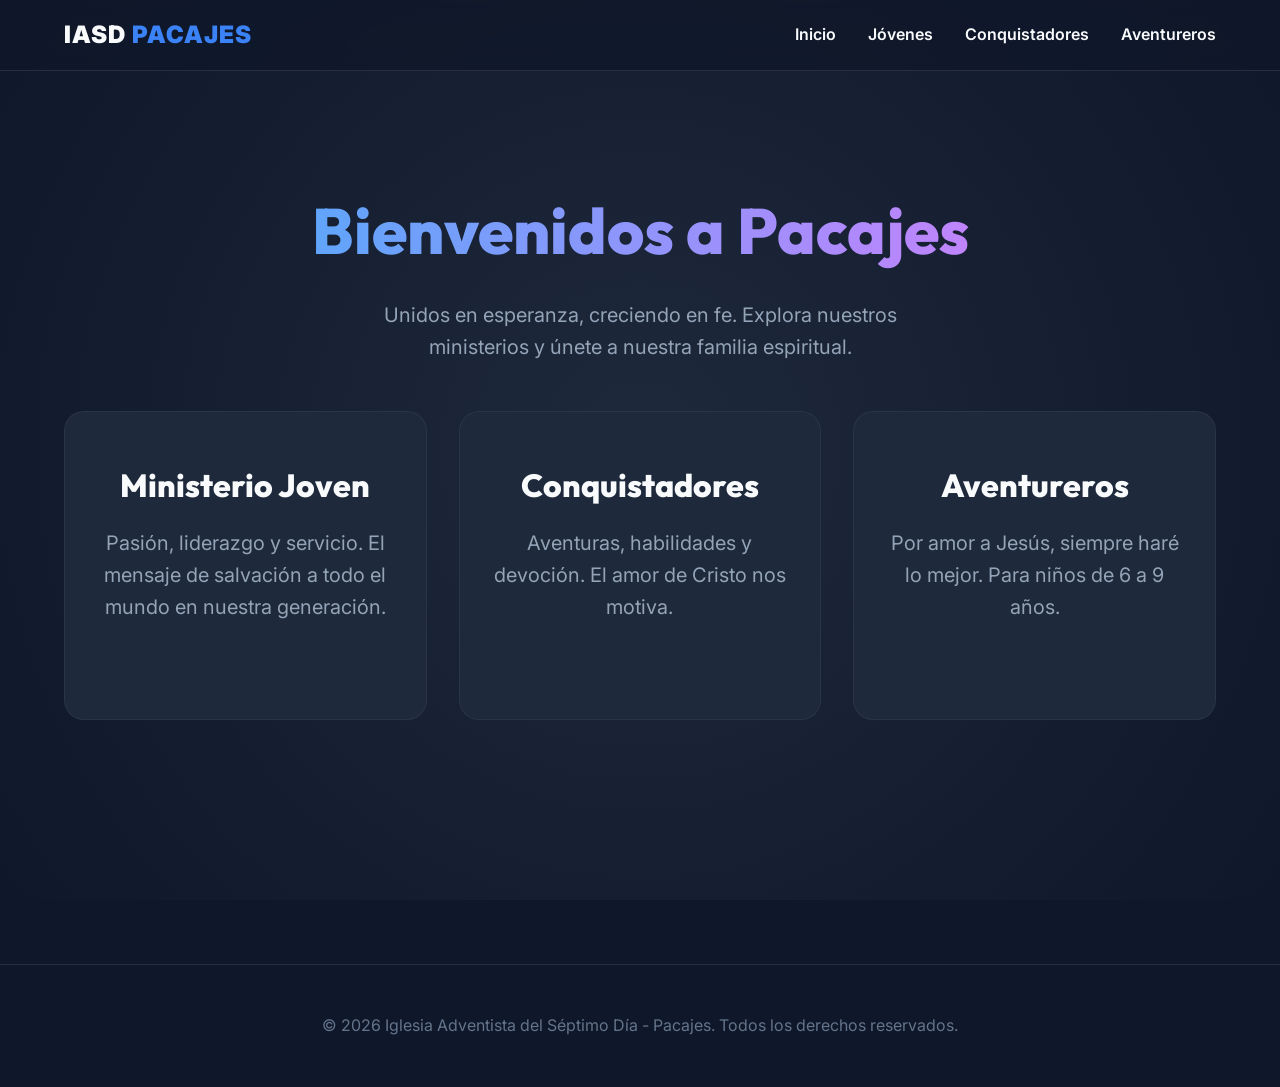
<file: index.html>
<!DOCTYPE html>
<html lang="es">
<head>
    <meta charset="UTF-8">
    <meta name="viewport" content="width=device-width, initial-scale=1.0">
    <title>IASD Pacajes | Bienvenidos</title>
    <meta name="description" content="Sitio oficial de la Iglesia Adventista del Séptimo Día Pacajes y sus ministerios: JA, Conquistadores y Aventureros.">
    <link rel="stylesheet" href="css/style.css">
</head>
<body>
    <header>
        <a href="index.html" class="logo">IASD <span>PACAJES</span></a>
        <nav>
            <ul>
                <li><a href="#inicio">Inicio</a></li>
                <li><a href="ja/index.html">Jóvenes</a></li>
                <li><a href="conquistadores/index.html">Conquistadores</a></li>
                <li><a href="aventureros/index.html">Aventureros</a></li>
            </ul>
        </nav>
    </header>

    <main id="inicio" class="hero">
        <h1>Bienvenidos a Pacajes</h1>
        <p>Unidos en esperanza, creciendo en fe. Explora nuestros ministerios y únete a nuestra familia espiritual.</p>
        
        <div class="ministries-grid">
            <a href="ja/index.html" class="ministry-card ja">
                <h2>Ministerio Joven</h2>
                <p>Pasión, liderazgo y servicio. El mensaje de salvación a todo el mundo en nuestra generación.</p>
            </a>
            
            <a href="conquistadores/index.html" class="ministry-card conqui">
                <h2>Conquistadores</h2>
                <p>Aventuras, habilidades y devoción. El amor de Cristo nos motiva.</p>
            </a>
            
            <a href="aventureros/index.html" class="ministry-card aventu">
                <h2>Aventureros</h2>
                <p>Por amor a Jesús, siempre haré lo mejor. Para niños de 6 a 9 años.</p>
            </a>
        </div>
    </main>

    <footer>
        <p>&copy; 2026 Iglesia Adventista del Séptimo Día - Pacajes. Todos los derechos reservados.</p>
    </footer>

    <script src="js/main.js"></script>
</body>
</html>
</file>
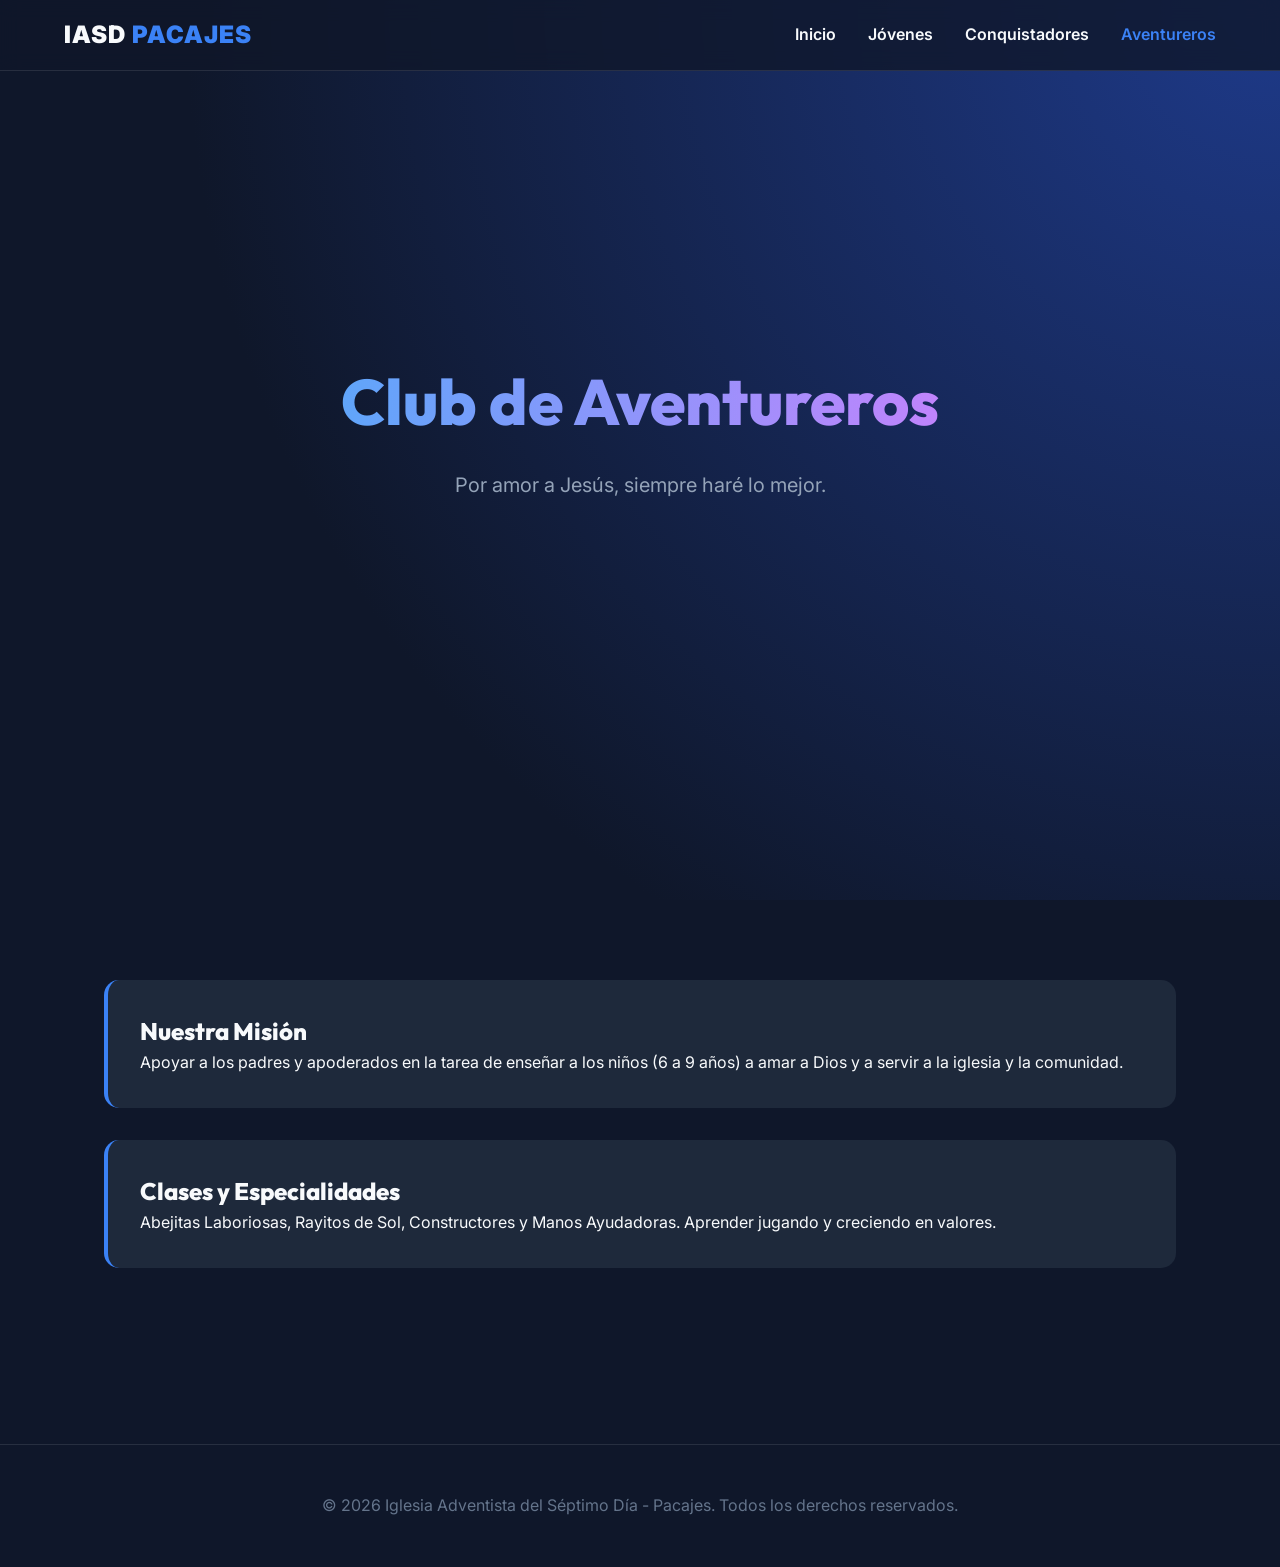
<file: aventureros/index.html>
<!DOCTYPE html>
<html lang="es">
<head>
    <meta charset="UTF-8">
    <meta name="viewport" content="width=device-width, initial-scale=1.0">
    <title>Club de Aventureros | IASD Pacajes</title>
    <link rel="stylesheet" href="../css/style.css">
    <link rel="stylesheet" href="css/av-style.css">
</head>
<body>
    <header>
        <a href="../index.html" class="logo">IASD <span>PACAJES</span></a>
        <nav>
            <ul>
                <li><a href="../index.html">Inicio</a></li>
                <li><a href="../ja/index.html">Jóvenes</a></li>
                <li><a href="../conquistadores/index.html">Conquistadores</a></li>
                <li><a href="index.html" style="color: var(--primary-color);">Aventureros</a></li>
            </ul>
        </nav>
    </header>

    <main class="hero aventu-hero">
        <h1 class="aventu-title">Club de Aventureros</h1>
        <p>Por amor a Jesús, siempre haré lo mejor.</p>
    </main>

    <section class="content-section">
        <div class="card">
            <h2>Nuestra Misión</h2>
            <p>Apoyar a los padres y apoderados en la tarea de enseñar a los niños (6 a 9 años) a amar a Dios y a servir a la iglesia y la comunidad.</p>
        </div>
        <div class="card">
            <h2>Clases y Especialidades</h2>
            <p>Abejitas Laboriosas, Rayitos de Sol, Constructores y Manos Ayudadoras. Aprender jugando y creciendo en valores.</p>
        </div>
    </section>

    <footer>
        <p>&copy; 2026 Iglesia Adventista del Séptimo Día - Pacajes. Todos los derechos reservados.</p>
    </footer>
    <script src="../js/main.js"></script>
</body>
</html>
</file>
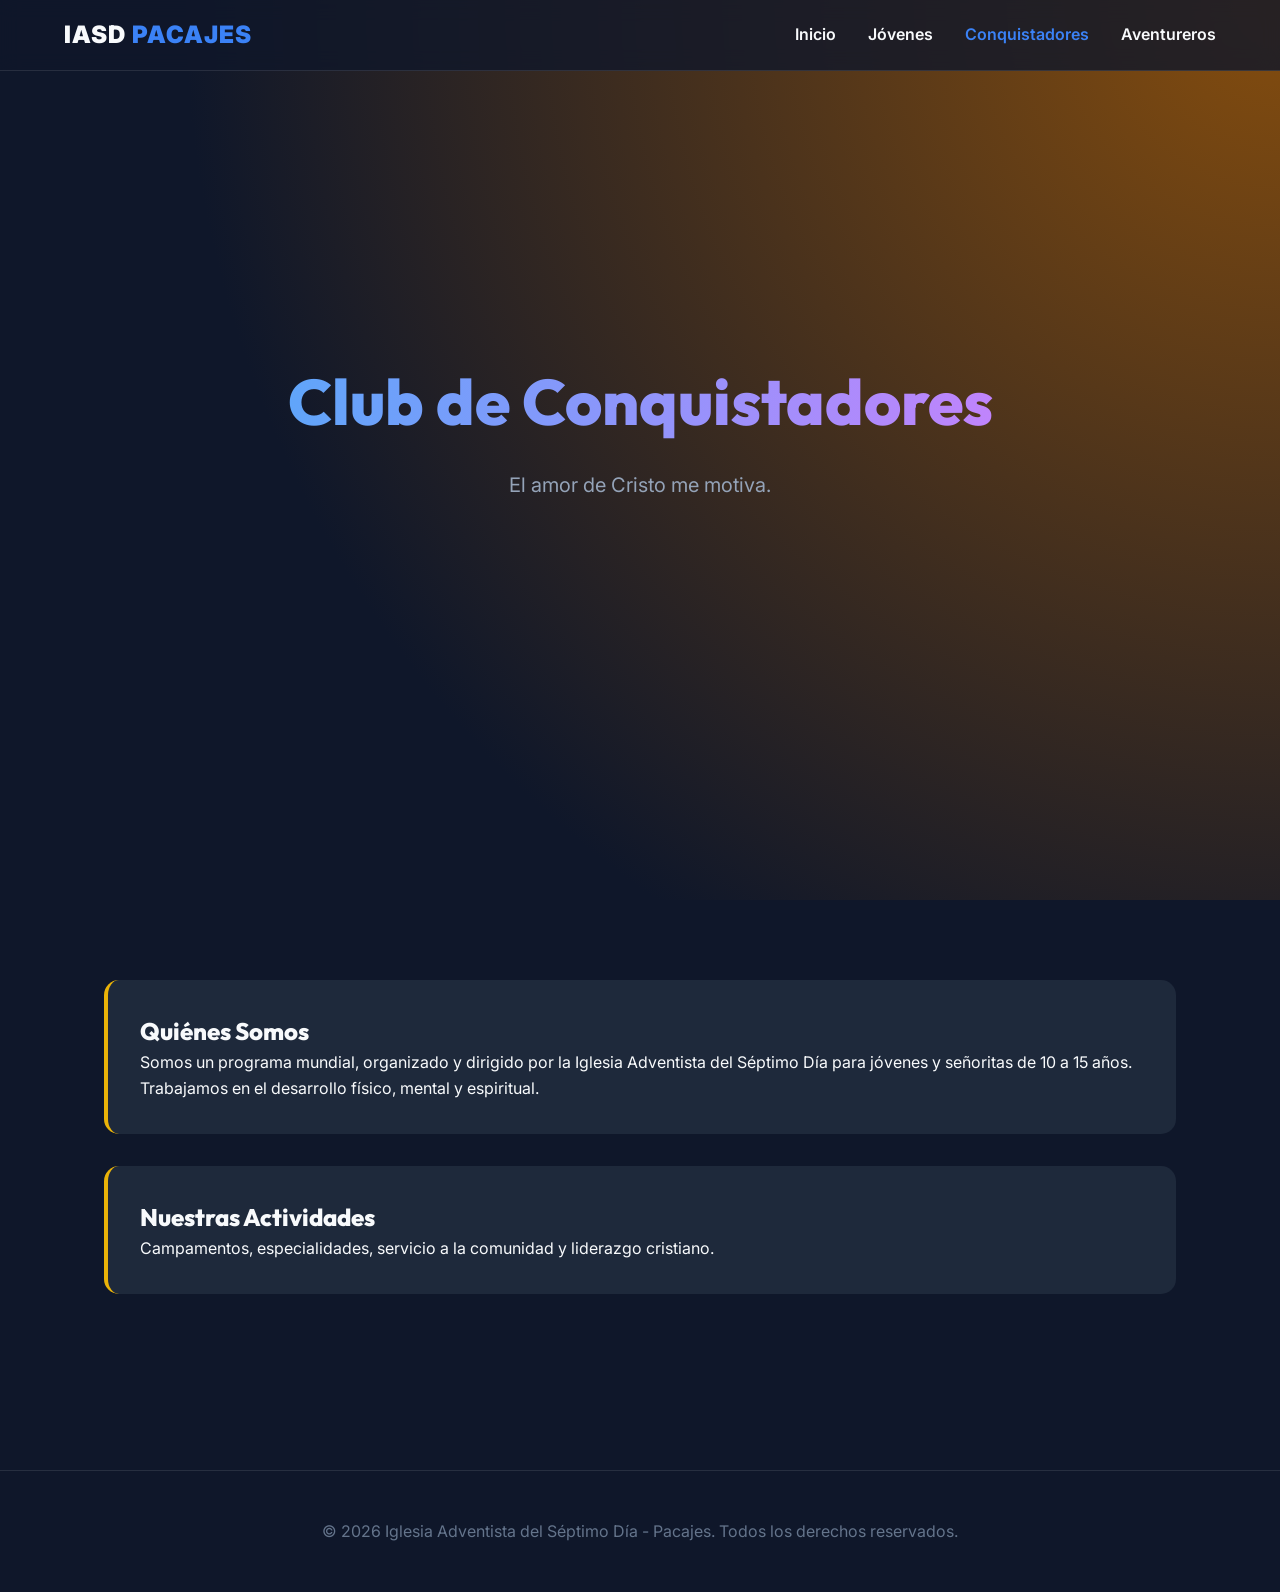
<file: conquistadores/index.html>
<!DOCTYPE html>
<html lang="es">
<head>
    <meta charset="UTF-8">
    <meta name="viewport" content="width=device-width, initial-scale=1.0">
    <title>Club de Conquistadores | IASD Pacajes</title>
    <link rel="stylesheet" href="../css/style.css">
    <link rel="stylesheet" href="css/conqui-style.css">
</head>
<body>
    <header>
        <a href="../index.html" class="logo">IASD <span>PACAJES</span></a>
        <nav>
            <ul>
                <li><a href="../index.html">Inicio</a></li>
                <li><a href="../ja/index.html">Jóvenes</a></li>
                <li><a href="index.html" style="color: var(--primary-color);">Conquistadores</a></li>
                <li><a href="../aventureros/index.html">Aventureros</a></li>
            </ul>
        </nav>
    </header>

    <main class="hero conqui-hero">
        <h1 class="conqui-title">Club de Conquistadores</h1>
        <p>El amor de Cristo me motiva.</p>
    </main>

    <section class="content-section">
        <div class="card">
            <h2>Quiénes Somos</h2>
            <p>Somos un programa mundial, organizado y dirigido por la Iglesia Adventista del Séptimo Día para jóvenes y señoritas de 10 a 15 años. Trabajamos en el desarrollo físico, mental y espiritual.</p>
        </div>
        <div class="card">
            <h2>Nuestras Actividades</h2>
            <p>Campamentos, especialidades, servicio a la comunidad y liderazgo cristiano.</p>
        </div>
    </section>

    <footer>
        <p>&copy; 2026 Iglesia Adventista del Séptimo Día - Pacajes. Todos los derechos reservados.</p>
    </footer>
    <script src="../js/main.js"></script>
</body>
</html>
</file>
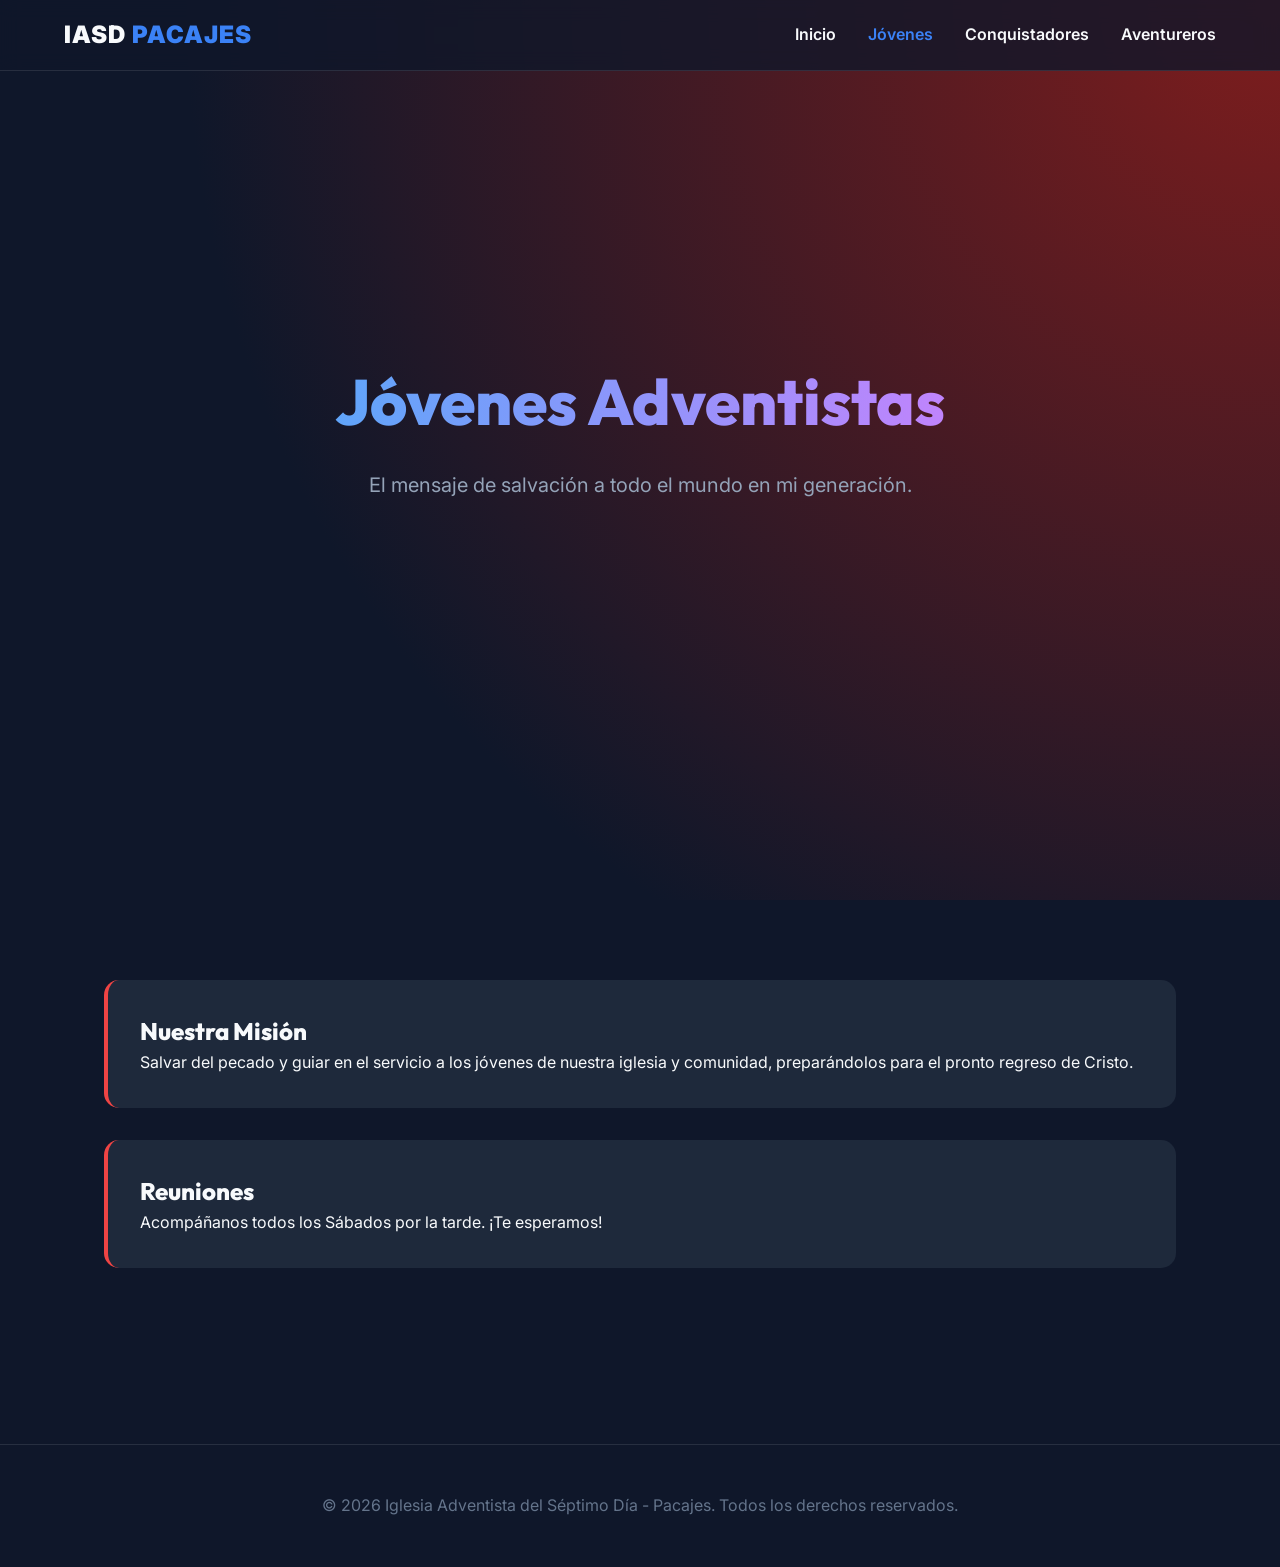
<file: ja/index.html>
<!DOCTYPE html>
<html lang="es">
<head>
    <meta charset="UTF-8">
    <meta name="viewport" content="width=device-width, initial-scale=1.0">
    <title>Ministerio Joven | IASD Pacajes</title>
    <link rel="stylesheet" href="../css/style.css">
    <link rel="stylesheet" href="css/ja-style.css">
</head>
<body>
    <header>
        <a href="../index.html" class="logo">IASD <span>PACAJES</span></a>
        <nav>
            <ul>
                <li><a href="../index.html">Inicio</a></li>
                <li><a href="index.html" style="color: var(--primary-color);">Jóvenes</a></li>
                <li><a href="../conquistadores/index.html">Conquistadores</a></li>
                <li><a href="../aventureros/index.html">Aventureros</a></li>
            </ul>
        </nav>
    </header>

    <main class="hero ja-hero">
        <h1 class="ja-title">Jóvenes Adventistas</h1>
        <p>El mensaje de salvación a todo el mundo en mi generación.</p>
    </main>

    <section class="content-section">
        <div class="card">
            <h2>Nuestra Misión</h2>
            <p>Salvar del pecado y guiar en el servicio a los jóvenes de nuestra iglesia y comunidad, preparándolos para el pronto regreso de Cristo.</p>
        </div>
        <div class="card">
            <h2>Reuniones</h2>
            <p>Acompáñanos todos los Sábados por la tarde. ¡Te esperamos!</p>
        </div>
    </section>

    <footer>
        <p>&copy; 2026 Iglesia Adventista del Séptimo Día - Pacajes. Todos los derechos reservados.</p>
    </footer>
    <script src="../js/main.js"></script>
</body>
</html>
</file>
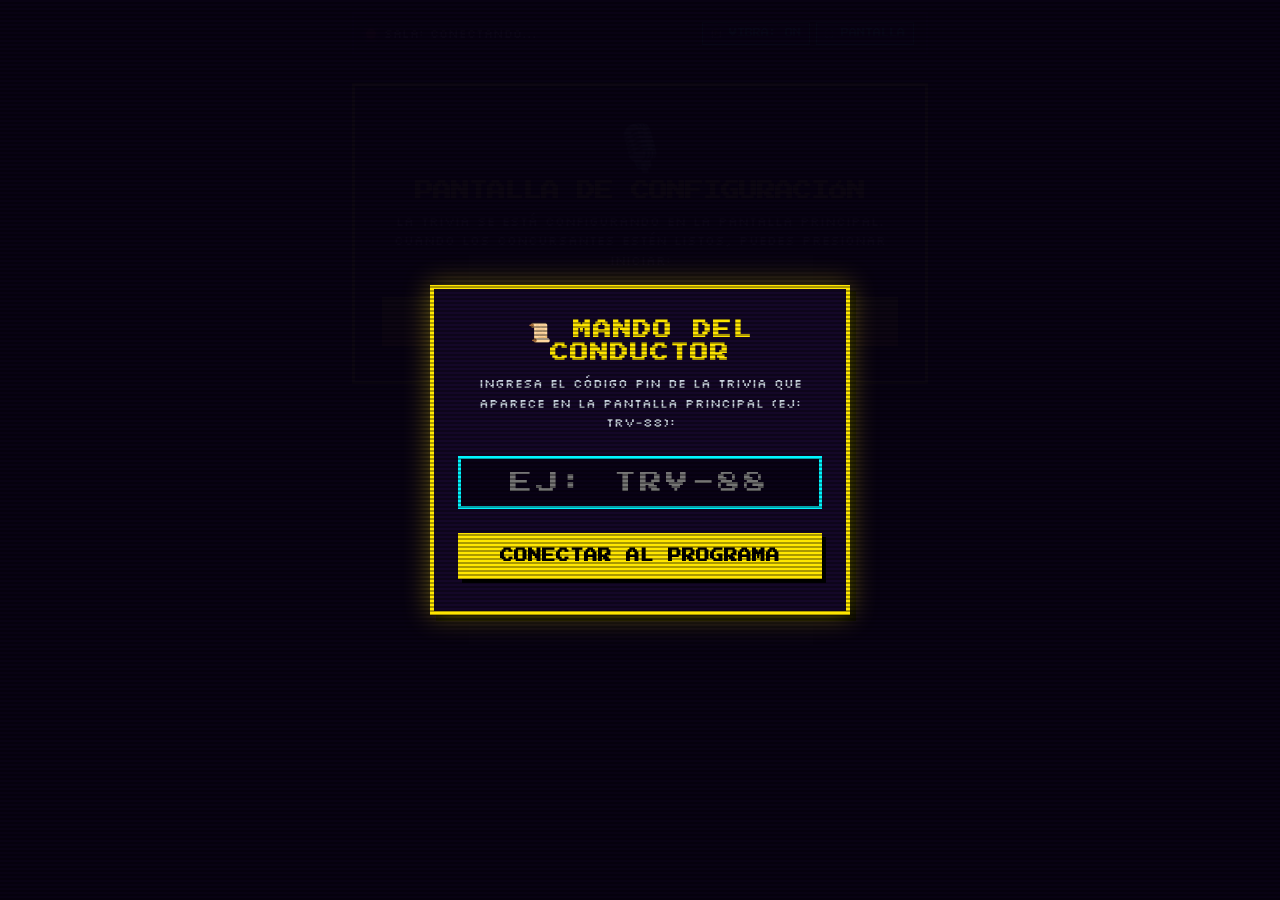
<file: juegos virtuales/conductor.html>
<!DOCTYPE html>
<html lang="es">
<head>
  <meta charset="UTF-8">
  <meta name="viewport" content="width=device-width, initial-scale=1.0, maximum-scale=1.0, user-scalable=no">
  <meta name="theme-color" content="#090314">
  <meta name="apple-mobile-web-app-capable" content="yes">
  <meta name="apple-mobile-web-app-status-bar-style" content="black-translucent">
  <title>Mando Conductor | Trivia Bíblica ORIÓN</title>
  <link rel="stylesheet" href="conductor.css">
</head>
<body>

  <!-- Retro CRT Scanlines Effect -->
  <div class="conductor-scanlines"></div>

  <!-- Manual PIN Connect Dialog (if opened directly without QR query) -->
  <div class="connect-dialog-overlay" id="connect-overlay">
    <div class="connect-box">
      <h2 class="connect-title">📜 MANDO DEL CONDUCTOR</h2>
      <p class="connect-desc">
        Ingresa el código PIN de la Trivia que aparece en la pantalla principal (Ej: TRV-88):
      </p>
      <input type="text" id="pin-input" class="pin-input" placeholder="EJ: TRV-88" maxlength="10" autocomplete="off" autocorrect="off">
      <button type="button" id="connect-btn" class="connect-btn">CONECTAR AL PROGRAMA</button>
    </div>
  </div>

  <!-- Main Conductor Viewport -->
  <main class="conductor-viewport">
    
    <!-- Top System & Room Status Bar -->
    <header class="conductor-top-bar">
      <div class="room-badge">
        <span class="conn-status-dot offline" id="status-dot"></span>
        <span id="room-display">SALA: CONECTANDO...</span>
      </div>

      <div class="top-actions-group">
        <button type="button" id="btn-vibra" class="top-nav-btn">📳 VIBRA: ON</button>
        <button type="button" id="btn-fullscreen" class="top-nav-btn">⛶ PANTALLA</button>
      </div>
    </header>

    <!-- Phase 1: Setup Waiting Screen -->
    <section class="setup-wait-screen" id="setup-wait-screen">
      <div class="setup-wait-card">
        <div style="font-size: 2.8rem; margin-bottom: 0.5rem;">🎙️</div>
        <h2 style="color:var(--color-gold); font-size:1.15rem; margin-bottom:0.75rem; font-family:var(--font-pixel);">
          PANTALLA DE CONFIGURACIÓN
        </h2>
        <p style="font-family:var(--font-silk); font-size:0.8rem; color:#cbd5e1; line-height:1.5; margin-bottom:1.5rem;">
          La trivia se está configurando en la pantalla principal. Cuando los concursantes estén listos, puedes presionar iniciar:
        </p>
        <button type="button" id="btn-host-start-game" class="host-start-game-btn">
          ▶️ COMENZAR TRIVIA BÍBLICA
        </button>
      </div>
    </section>

    <!-- Phase 2: Live In-Game Conductor Terminal -->
    <section class="gameplay-conductor-screen hidden" id="gameplay-conductor-screen">
      
      <!-- Current Contestant Info Header -->
      <div class="contestant-status-card">
        <div class="contestant-avatar-box">
          <span class="contestant-avatar" id="host-contestant-avatar">👨‍🚀</span>
        </div>
        <div class="contestant-details">
          <div style="font-size:0.6rem; color:#94a3b8; font-family:var(--font-silk);">CONCURSANTE EN TURNO:</div>
          <strong class="contestant-name" id="host-contestant-name">JUGADOR 1</strong>
          <div class="contestant-tier-badge" id="host-tier-badge">
            PREGUNTA 1 DE 15 • POR 100 TALENTOS
          </div>
        </div>
        <div class="contestant-bank-box">
          <span style="font-size:0.55rem; color:#94a3b8; font-family:var(--font-silk); display:block;">ACUMULADO:</span>
          <span class="host-bank-talentos" id="host-bank-talentos">0</span>
          <span style="color:var(--color-gold); font-size:0.55rem; display:block;">TALENTOS</span>
        </div>
      </div>

      <!-- Question Card for the Conductor -->
      <div class="conductor-question-card">
        <div class="question-header-row">
          <span class="question-tag">PREGUNTA EN PANTALLA:</span>
          <span class="secret-guide-tag">👁️ GUÍA SECRETA DEL CONDUCTOR</span>
        </div>
        <p class="conductor-question-text" id="host-question-text">
          Cargando pregunta...
        </p>
        <div class="conductor-hint-box" id="host-hint-box" style="display:none;">
          <span style="color:var(--color-gold);">💡 PISTA BÍBLICA:</span>
          <span id="host-hint-text">...</span>
        </div>
      </div>

      <!-- Instruction for the Host -->
      <div class="tap-instruction-banner">
        👇 TOCA LA OPCIÓN QUE EL CONCURSANTE DIGA:
      </div>

      <!-- 4 Big Option Buttons (A, B, C, D) with Secret Correct Indicator -->
      <div class="host-options-grid" id="host-options-grid">
        <button type="button" class="host-opt-btn" data-opt-index="0" id="host-opt-0">
          <div class="opt-key-badge">A</div>
          <div class="opt-text-wrap">
            <span class="opt-label" id="host-opt-label-0">Opción A</span>
            <span class="secret-correct-badge" id="host-correct-badge-0">⭐ [CORRECTA]</span>
          </div>
        </button>

        <button type="button" class="host-opt-btn" data-opt-index="1" id="host-opt-1">
          <div class="opt-key-badge">B</div>
          <div class="opt-text-wrap">
            <span class="opt-label" id="host-opt-label-1">Opción B</span>
            <span class="secret-correct-badge" id="host-correct-badge-1">⭐ [CORRECTA]</span>
          </div>
        </button>

        <button type="button" class="host-opt-btn" data-opt-index="2" id="host-opt-2">
          <div class="opt-key-badge">C</div>
          <div class="opt-text-wrap">
            <span class="opt-label" id="host-opt-label-2">Opción C</span>
            <span class="secret-correct-badge" id="host-correct-badge-2">⭐ [CORRECTA]</span>
          </div>
        </button>

        <button type="button" class="host-opt-btn" data-opt-index="3" id="host-opt-3">
          <div class="opt-key-badge">D</div>
          <div class="opt-text-wrap">
            <span class="opt-label" id="host-opt-label-3">Opción D</span>
            <span class="secret-correct-badge" id="host-correct-badge-3">⭐ [CORRECTA]</span>
          </div>
        </button>
      </div>

      <!-- Lifelines Cluster (Comodines) -->
      <div class="host-lifelines-card">
        <div class="lifelines-title">COMODINES DEL CONCURSANTE:</div>
        <div class="host-lifelines-grid">
          <button type="button" class="host-life-btn" id="host-life-fifty" data-lifeline="fifty">
            <span class="life-icon">50:50</span>
            <span class="life-name">50:50</span>
          </button>
          <button type="button" class="host-life-btn" id="host-life-sage" data-lifeline="sage">
            <span class="life-icon">📜</span>
            <span class="life-name">CONSEJO</span>
          </button>
          <button type="button" class="host-life-btn" id="host-life-audience" data-lifeline="audience">
            <span class="life-icon">📊</span>
            <span class="life-name">HERMANOS</span>
          </button>
          <button type="button" class="host-life-btn" id="host-life-swap" data-lifeline="swap">
            <span class="life-icon">🔄</span>
            <span class="life-name">CAMBIAR</span>
          </button>
        </div>
      </div>

      <!-- Action Bar: Plantarse & Continuar -->
      <div class="host-actions-bar">
        <button type="button" class="host-walkaway-btn" id="host-btn-walkaway">
          🏳️ CONCURSANTE SE PLANTA (RETIRARSE)
        </button>
        <button type="button" class="host-continue-btn" id="host-btn-continue">
          ⏭️ CONTINUAR / SIGUIENTE TURNO
        </button>
      </div>

    </section>

  </main>

  <!-- Realtime Sync Engine -->
  <script src="mqtt.min.js"></script>
  <script src="peerjs.min.js"></script>
  <script src="orion-sync.js"></script>
  <script src="conductor.js"></script>
</body>
</html>
</file>
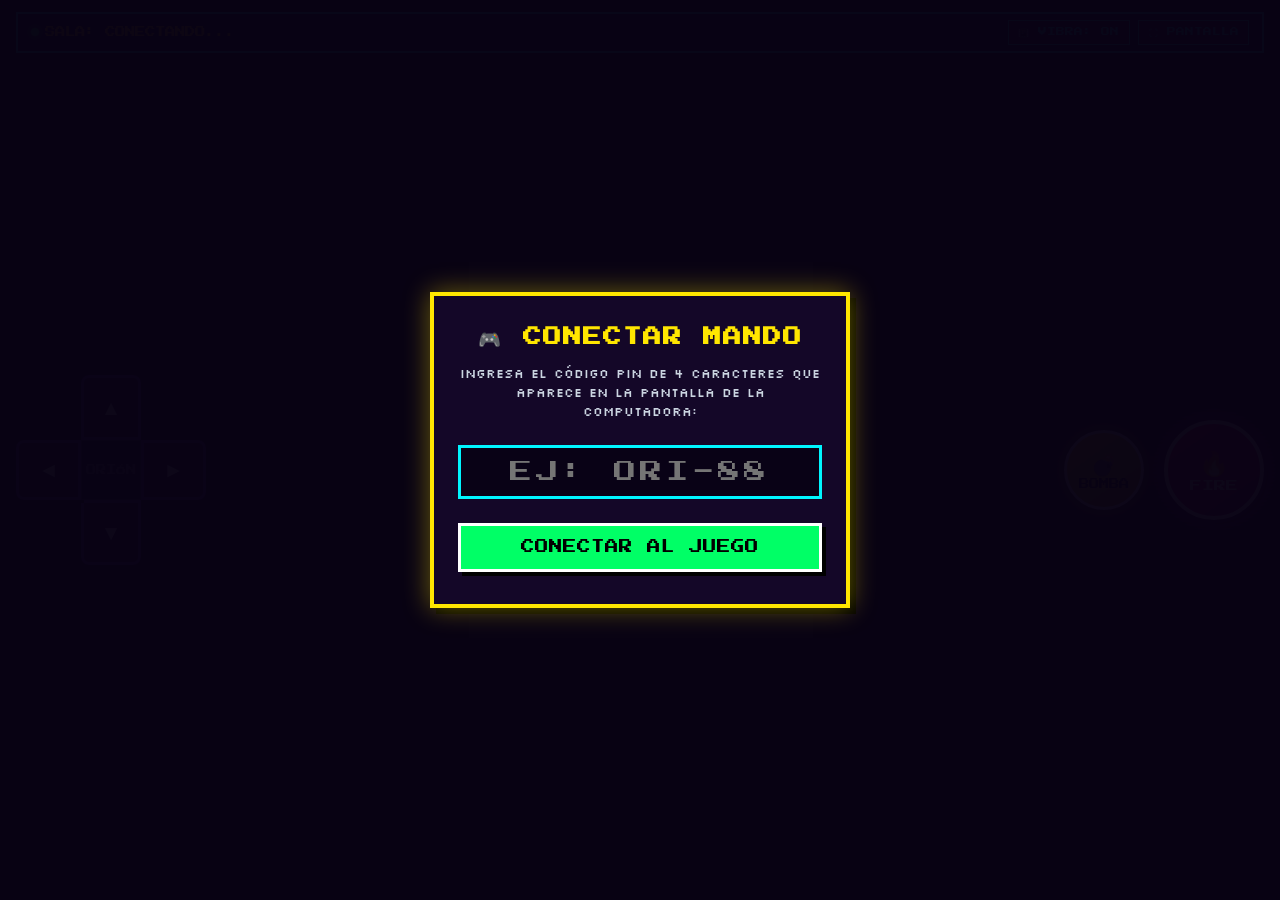
<file: juegos virtuales/pad.html>
<!DOCTYPE html>
<html lang="es">
<head>
  <meta charset="UTF-8">
  <meta name="viewport" content="width=device-width, initial-scale=1.0, maximum-scale=1.0, user-scalable=no">
  <meta name="theme-color" content="#090314">
  <meta name="apple-mobile-web-app-capable" content="yes">
  <meta name="apple-mobile-web-app-status-bar-style" content="black-translucent">
  <title>Mando Arcade Móvil | ORIÓN</title>
  <link rel="stylesheet" href="pad.css">
</head>
<body>

  <!-- Retro Scanlines Effect -->
  <div class="pad-scanlines"></div>

  <!-- Manual PIN Connect Dialog (if opened directly without QR) -->
  <div class="connect-dialog-overlay" id="connect-overlay">
    <div class="connect-box">
      <h2 class="connect-title">🎮 CONECTAR MANDO</h2>
      <p class="connect-desc">
        Ingresa el código PIN de 4 caracteres que aparece en la pantalla de la computadora:
      </p>
      <input type="text" id="pin-input" class="pin-input" placeholder="EJ: ORI-88" maxlength="8" autocomplete="off" autocorrect="off">
      <button type="button" id="connect-btn" class="connect-btn">CONECTAR AL JUEGO</button>
    </div>
  </div>

  <!-- Main Gamepad Interface -->
  <main class="gamepad-viewport">
    
    <!-- Top System & Room Status Bar -->
    <header class="pad-top-bar">
      <div class="room-badge">
        <span class="conn-status-dot" id="status-dot"></span>
        <span id="room-display">SALA: CONECTANDO...</span>
      </div>

      <div style="display:flex; gap:0.5rem;">
        <button type="button" id="btn-vibra" class="top-pad-btn">📳 VIBRA: ON</button>
        <button type="button" id="btn-fullscreen" class="top-pad-btn">⛶ PANTALLA</button>
      </div>
    </header>

    <!-- Orientation Tip on Portrait -->
    <div class="orientation-tip-banner">
      💡 Tip: Gira tu teléfono a horizontal para mayor comodidad tipo consola.
    </div>

    <!-- Active Touch Controls Area -->
    <div class="pad-controls-area">
      
      <!-- Left Hand: Arcade D-Pad -->
      <div class="dpad-cluster" id="dpad-cluster">
        <button type="button" class="dpad-btn dpad-up" id="dpad-up" aria-label="Arriba">▲</button>
        <button type="button" class="dpad-btn dpad-down" id="dpad-down" aria-label="Abajo">▼</button>
        <button type="button" class="dpad-btn dpad-left" id="dpad-left" aria-label="Izquierda">◄</button>
        <button type="button" class="dpad-btn dpad-right" id="dpad-right" aria-label="Derecha">►</button>
        <div class="dpad-center">ORIÓN</div>
      </div>

      <!-- Center Console: Start & Pause -->
      <div class="center-cluster">
        <button type="button" class="center-btn" id="btn-start">START</button>
        <button type="button" class="center-btn" id="btn-pause" style="color:var(--color-cyan); border-color:var(--color-cyan);">PAUSE</button>
      </div>

      <!-- Right Hand: Giant Arcade Fire & Bomb Buttons -->
      <div class="action-cluster">
        <button type="button" class="action-btn btn-bomb" id="btn-bomb" aria-label="Bomba o Especial">
          <span style="font-size:1.3rem; margin-bottom:2px;">💣</span>
          <span>BOMBA</span>
        </button>
        <button type="button" class="action-btn btn-fire" id="btn-fire" aria-label="Disparar Láser">
          <span style="font-size:1.5rem; margin-bottom:2px;">🔥</span>
          <span>FIRE</span>
        </button>
      </div>

    </div>

  </main>

  <!-- Realtime Sync Engine -->
  <script src="mqtt.min.js"></script>
  <script src="peerjs.min.js"></script>
  <script src="orion-sync.js"></script>
  <script src="pad.js"></script>
</body>
</html>
</file>
<file: css/style.css>
@import url('https://fonts.googleapis.com/css2?family=Inter:wght@300;400;600;800&family=Outfit:wght@400;700;900&display=swap');

:root {
    --bg-color: #0f172a; /* Slate 900 */
    --text-color: #f8fafc; /* Slate 50 */
    --primary-color: #3b82f6; /* Blue 500 */
    --secondary-color: #1e293b; /* Slate 800 */
    --accent-color: #f59e0b; /* Amber 500 */
    --font-main: 'Inter', sans-serif;
    --font-heading: 'Outfit', sans-serif;
}

* {
    margin: 0;
    padding: 0;
    box-sizing: border-box;
}

body {
    font-family: var(--font-main);
    background-color: var(--bg-color);
    color: var(--text-color);
    line-height: 1.6;
    overflow-x: hidden;
}

h1, h2, h3, h4, h5, h6 {
    font-family: var(--font-heading);
    font-weight: 800;
}

/* Header */
header {
    background: rgba(15, 23, 42, 0.8);
    backdrop-filter: blur(10px);
    position: fixed;
    width: 100%;
    top: 0;
    z-index: 1000;
    padding: 1rem 5%;
    display: flex;
    justify-content: space-between;
    align-items: center;
    border-bottom: 1px solid rgba(255, 255, 255, 0.1);
}

.logo {
    font-size: 1.5rem;
    font-weight: 900;
    color: var(--text-color);
    text-decoration: none;
    letter-spacing: 1px;
}

.logo span {
    color: var(--primary-color);
}

nav ul {
    list-style: none;
    display: flex;
    gap: 2rem;
}

nav a {
    color: var(--text-color);
    text-decoration: none;
    font-weight: 600;
    transition: color 0.3s ease;
}

nav a:hover {
    color: var(--primary-color);
}

/* Hero Section */
.hero {
    min-height: 100vh;
    display: flex;
    flex-direction: column;
    justify-content: center;
    align-items: center;
    text-align: center;
    padding: 0 5%;
    background: radial-gradient(circle at center, #1e293b 0%, #0f172a 100%);
}

.hero h1 {
    font-size: 4rem;
    margin-bottom: 1rem;
    background: linear-gradient(to right, #60a5fa, #c084fc);
    -webkit-background-clip: text;
    -webkit-text-fill-color: transparent;
    animation: fadeInUp 1s ease-out;
}

.hero p {
    font-size: 1.25rem;
    max-width: 600px;
    margin-bottom: 3rem;
    color: #94a3b8;
    animation: fadeInUp 1s ease-out 0.2s both;
}

/* Ministries Cards */
.ministries-grid {
    display: grid;
    grid-template-columns: repeat(auto-fit, minmax(300px, 1fr));
    gap: 2rem;
    width: 100%;
    max-width: 1200px;
    animation: fadeInUp 1s ease-out 0.4s both;
}

.ministry-card {
    background: var(--secondary-color);
    border-radius: 20px;
    padding: 3rem 2rem;
    text-decoration: none;
    color: var(--text-color);
    transition: transform 0.3s ease, box-shadow 0.3s ease;
    border: 1px solid rgba(255, 255, 255, 0.05);
    position: relative;
    overflow: hidden;
    display: flex;
    flex-direction: column;
    align-items: center;
    text-align: center;
}

.ministry-card::before {
    content: '';
    position: absolute;
    top: 0; left: 0; right: 0; height: 4px;
    background: linear-gradient(to right, transparent, var(--accent-color), transparent);
    opacity: 0;
    transition: opacity 0.3s ease;
}

.ministry-card:hover {
    transform: translateY(-10px);
    box-shadow: 0 20px 40px rgba(0,0,0,0.4);
}

.ministry-card:hover::before {
    opacity: 1;
}

.ministry-card.ja:hover::before { background: linear-gradient(to right, transparent, #ef4444, transparent); }
.ministry-card.conqui:hover::before { background: linear-gradient(to right, transparent, #eab308, transparent); }
.ministry-card.aventu:hover::before { background: linear-gradient(to right, transparent, #3b82f6, transparent); }

.ministry-card h2 {
    font-size: 2rem;
    margin-bottom: 1rem;
}

.ministry-card p {
    color: #94a3b8;
}

/* Footer */
footer {
    padding: 3rem 5%;
    text-align: center;
    border-top: 1px solid rgba(255, 255, 255, 0.1);
    color: #64748b;
    margin-top: 4rem;
}

/* Animations */
@keyframes fadeInUp {
    from {
        opacity: 0;
        transform: translateY(20px);
    }
    to {
        opacity: 1;
        transform: translateY(0);
    }
}

/* Responsive */
@media (max-width: 768px) {
    .hero h1 { font-size: 3rem; }
    nav ul { display: none; } /* Simple for now */
}
</file>
<file: aventureros/css/av-style.css>
/* Aventureros specific styles */
.aventu-hero {
    background: radial-gradient(circle at top right, #1e3a8a 0%, #0f172a 70%);
}

.aventu-title {
    background: linear-gradient(to right, #93c5fd, #bfdbfe);
    -webkit-background-clip: text;
    -webkit-text-fill-color: transparent;
}

.content-section {
    padding: 5rem 5%;
    max-width: 1200px;
    margin: 0 auto;
}

.card {
    background: var(--secondary-color);
    padding: 2rem;
    border-radius: 15px;
    border-left: 4px solid #3b82f6;
    margin-bottom: 2rem;
}
</file>
<file: conquistadores/css/conqui-style.css>
/* Conquistadores specific styles */
.conqui-hero {
    background: radial-gradient(circle at top right, #854d0e 0%, #0f172a 70%);
}

.conqui-title {
    background: linear-gradient(to right, #fde047, #fef08a);
    -webkit-background-clip: text;
    -webkit-text-fill-color: transparent;
}

.content-section {
    padding: 5rem 5%;
    max-width: 1200px;
    margin: 0 auto;
}

.card {
    background: var(--secondary-color);
    padding: 2rem;
    border-radius: 15px;
    border-left: 4px solid #eab308;
    margin-bottom: 2rem;
}
</file>
<file: ja/css/ja-style.css>
/* JA specific styles */
.ja-hero {
    background: radial-gradient(circle at top right, #7f1d1d 0%, #0f172a 70%);
}

.ja-title {
    background: linear-gradient(to right, #f87171, #fca5a5);
    -webkit-background-clip: text;
    -webkit-text-fill-color: transparent;
}

.content-section {
    padding: 5rem 5%;
    max-width: 1200px;
    margin: 0 auto;
}

.card {
    background: var(--secondary-color);
    padding: 2rem;
    border-radius: 15px;
    border-left: 4px solid #ef4444;
    margin-bottom: 2rem;
}
</file>
<file: juegos virtuales/conductor.css>
/* ========================================================
   ORIÓN ARCADE - MANDO VIRTUAL DEL CONDUCTOR (CONDUCTOR.CSS)
   IASD Pacajes - Trivia Bíblica 8-Bit
   ======================================================== */

@import url('https://fonts.googleapis.com/css2?family=Press+Start+2P&family=Silkscreen:wght@400;700&family=VT323&display=swap');

:root {
  --color-bg: #090314;
  --color-panel: #140728;
  --color-gold: #ffe600;
  --color-cyan: #00f5ff;
  --color-magenta: #ff007f;
  --color-green: #00ff66;
  --color-orange: #ff7700;
  --font-pixel: 'Press Start 2P', monospace;
  --font-silk: 'Silkscreen', monospace;
  --font-crt: 'VT323', monospace;
}

* {
  box-sizing: border-box;
  margin: 0;
  padding: 0;
  user-select: none !important;
  -webkit-user-select: none !important;
  -webkit-touch-callout: none !important;
  touch-action: none !important;
}

html, body {
  width: 100vw;
  min-height: 100vh;
  background-color: var(--color-bg);
  color: #fff;
  font-family: var(--font-pixel);
  overflow-x: hidden;
  overflow-y: auto;
  position: relative;
  -webkit-font-smoothing: antialiased;
}

/* Background Scanlines */
.conductor-scanlines {
  position: fixed;
  inset: 0;
  pointer-events: none;
  background: linear-gradient(rgba(18, 16, 26, 0) 50%, rgba(0, 0, 0, 0.45) 50%);
  background-size: 100% 4px;
  z-index: 999;
  opacity: 0.75;
}

/* Connection Dialog (Manual PIN) */
.connect-dialog-overlay {
  position: fixed;
  inset: 0;
  background: rgba(9, 3, 20, 0.98);
  display: flex;
  flex-direction: column;
  align-items: center;
  justify-content: center;
  padding: 1.5rem;
  z-index: 200;
  text-align: center;
}

.connect-dialog-overlay.hidden {
  display: none !important;
}

.connect-box {
  background: #140728;
  border: 4px solid var(--color-gold);
  box-shadow: 0 0 25px rgba(255, 230, 0, 0.4), 6px 6px 0px #000;
  padding: 2rem 1.5rem;
  max-width: 420px;
  width: 100%;
}

.connect-title {
  font-size: 1.15rem;
  color: var(--color-gold);
  margin-bottom: 0.8rem;
  letter-spacing: 2px;
}

.connect-desc {
  font-family: var(--font-silk);
  font-size: 0.8rem;
  color: #cbd5e1;
  line-height: 1.5;
  margin-bottom: 1.5rem;
}

.pin-input {
  width: 100%;
  background: #090216;
  border: 3px solid var(--color-cyan);
  color: var(--color-gold);
  font-family: var(--font-pixel);
  font-size: 1.4rem;
  padding: 0.8rem;
  text-align: center;
  margin-bottom: 1.5rem;
  outline: none;
  text-transform: uppercase;
  letter-spacing: 4px;
}

.pin-input:focus {
  border-color: var(--color-gold);
  box-shadow: 0 0 15px rgba(255, 230, 0, 0.5);
}

.connect-btn {
  width: 100%;
  background: var(--color-gold);
  color: #000;
  font-family: var(--font-pixel);
  font-size: 0.85rem;
  padding: 1rem;
  border: none;
  cursor: pointer;
  box-shadow: 4px 4px 0px #000;
  font-weight: bold;
}

.connect-btn:active {
  transform: translate(2px, 2px);
  box-shadow: 2px 2px 0px #000;
}

/* MAIN VIEWPORT */
.conductor-viewport {
  width: 100%;
  max-width: 600px;
  margin: 0 auto;
  padding: 0.75rem;
  display: flex;
  flex-direction: column;
  gap: 0.75rem;
  position: relative;
  z-index: 10;
}

/* TOP STATUS BAR */
.conductor-top-bar {
  display: flex;
  justify-content: space-between;
  align-items: center;
  background: #140728;
  border: 2px solid #3b1764;
  padding: 0.5rem 0.75rem;
  box-shadow: 3px 3px 0px #000;
}

.room-badge {
  display: flex;
  align-items: center;
  gap: 0.5rem;
  font-family: var(--font-silk);
  font-size: 0.75rem;
  color: #cbd5e1;
}

.conn-status-dot {
  width: 10px;
  height: 10px;
  border-radius: 50%;
  background: var(--color-green);
  box-shadow: 0 0 8px var(--color-green);
}

.conn-status-dot.offline {
  background: #ef4444;
  box-shadow: 0 0 8px #ef4444;
}

.top-actions-group {
  display: flex;
  gap: 0.4rem;
}

.top-nav-btn {
  background: #251347;
  color: var(--color-cyan);
  border: 1px solid var(--color-cyan);
  font-family: var(--font-pixel);
  font-size: 0.52rem;
  padding: 0.35rem 0.5rem;
  cursor: pointer;
}

.top-nav-btn:active {
  background: var(--color-cyan);
  color: #000;
}

/* SETUP WAITING SCREEN */
.setup-wait-screen {
  background: #140728;
  border: 3px solid var(--color-gold);
  padding: 2rem 1.5rem;
  text-align: center;
  box-shadow: 0 0 20px rgba(255, 230, 0, 0.25), 4px 4px 0 #000;
  margin-top: 1rem;
}

.setup-wait-screen.hidden {
  display: none !important;
}

.host-start-game-btn {
  width: 100%;
  background: linear-gradient(180deg, #ffe600 0%, #ff9900 100%);
  color: #000;
  font-family: var(--font-pixel);
  font-size: 0.85rem;
  padding: 1.1rem;
  border: 3px solid #000;
  box-shadow: 4px 4px 0px #000;
  cursor: pointer;
  font-weight: bold;
}

.host-start-game-btn:active {
  transform: translate(2px, 2px);
  box-shadow: 2px 2px 0 #000;
}

/* GAMEPLAY CONDUCTOR SCREEN */
.gameplay-conductor-screen {
  display: flex;
  flex-direction: column;
  gap: 0.75rem;
}

.gameplay-conductor-screen.hidden {
  display: none !important;
}

/* CONTESTANT STATUS CARD */
.contestant-status-card {
  display: flex;
  align-items: center;
  background: linear-gradient(135deg, #1b0a36 0%, #2a0845 100%);
  border: 2px solid var(--color-gold);
  box-shadow: 0 0 15px rgba(255, 230, 0, 0.25), 4px 4px 0 #000;
  padding: 0.65rem 0.85rem;
  gap: 0.75rem;
}

.contestant-avatar-box {
  width: 48px;
  height: 48px;
  background: #0d041c;
  border: 2px solid var(--color-cyan);
  display: flex;
  align-items: center;
  justify-content: center;
  font-size: 1.8rem;
  flex-shrink: 0;
}

.contestant-details {
  flex-grow: 1;
  min-width: 0;
}

.contestant-name {
  font-size: 0.85rem;
  color: var(--color-gold);
  display: block;
  margin-bottom: 0.25rem;
  white-space: nowrap;
  overflow: hidden;
  text-overflow: ellipsis;
}

.contestant-tier-badge {
  font-family: var(--font-silk);
  font-size: 0.62rem;
  color: var(--color-cyan);
}

.contestant-bank-box {
  text-align: right;
  flex-shrink: 0;
  border-left: 1px solid #482384;
  padding-left: 0.65rem;
}

.host-bank-talentos {
  font-size: 1.15rem;
  color: var(--color-gold);
  font-weight: bold;
  font-family: var(--font-crt);
}

/* QUESTION CARD */
.conductor-question-card {
  background: #110524;
  border: 3px solid var(--color-cyan);
  box-shadow: 0 0 15px rgba(0, 245, 255, 0.25), 4px 4px 0 #000;
  padding: 1rem 0.9rem;
}

.question-header-row {
  display: flex;
  justify-content: space-between;
  align-items: center;
  margin-bottom: 0.65rem;
  flex-wrap: wrap;
  gap: 0.4rem;
}

.question-tag {
  font-family: var(--font-silk);
  font-size: 0.65rem;
  color: #94a3b8;
}

.secret-guide-tag {
  font-family: var(--font-silk);
  font-size: 0.58rem;
  color: var(--color-gold);
  background: rgba(255, 230, 0, 0.15);
  border: 1px solid var(--color-gold);
  padding: 0.2rem 0.45rem;
  border-radius: 3px;
}

.conductor-question-text {
  font-family: var(--font-silk);
  font-size: 0.95rem;
  line-height: 1.45;
  color: #ffffff;
  font-weight: 700;
  margin-bottom: 0.5rem;
}

.conductor-hint-box {
  background: rgba(255, 230, 0, 0.1);
  border: 1px dashed var(--color-gold);
  padding: 0.4rem 0.6rem;
  font-family: var(--font-silk);
  font-size: 0.68rem;
  color: #e2e8f0;
  margin-top: 0.5rem;
}

/* TAP INSTRUCTION BANNER */
.tap-instruction-banner {
  text-align: center;
  font-size: 0.62rem;
  color: var(--color-gold);
  background: #190933;
  padding: 0.45rem;
  border: 1px solid #482384;
  letter-spacing: 1px;
}

/* 4 OPTIONS GRID (HOST BUTTONS) */
.host-options-grid {
  display: flex;
  flex-direction: column;
  gap: 0.65rem;
}

.host-opt-btn {
  display: flex;
  align-items: center;
  background: #16072e;
  border: 3px solid #5b21b6;
  box-shadow: 4px 4px 0 #000;
  padding: 0.75rem 0.85rem;
  cursor: pointer;
  text-align: left;
  transition: all 0.08s;
  position: relative;
  min-height: 62px;
}

.host-opt-btn:active,
.host-opt-btn.pressed {
  background: #ff7700 !important;
  border-color: #ffe600 !important;
  color: #000 !important;
  transform: translate(2px, 2px);
  box-shadow: 2px 2px 0 #000;
}

.host-opt-btn:active .opt-key-badge,
.host-opt-btn.pressed .opt-key-badge {
  background: #000;
  color: #ff7700;
}

/* SECRET CORRECT ANSWER HIGHLIGHT FOR THE CONDUCTOR */
.host-opt-btn.is-correct-guide {
  border-color: var(--color-gold);
  background: #1e1300;
  box-shadow: 0 0 16px rgba(255, 230, 0, 0.5), 4px 4px 0 #000;
}

.host-opt-btn.is-correct-guide .opt-key-badge {
  background: var(--color-gold);
  color: #000;
  font-weight: bold;
}

.host-opt-btn.is-correct-guide .secret-correct-badge {
  display: inline-block;
}

/* DISABLED (50:50 Lifeline) */
.host-opt-btn.disabled-lifeline {
  opacity: 0.25;
  filter: grayscale(1);
  pointer-events: none;
  border-color: #334155;
  background: #090314;
}

.opt-key-badge {
  width: 36px;
  height: 36px;
  background: #2e1065;
  border: 2px solid var(--color-cyan);
  color: var(--color-cyan);
  font-size: 0.95rem;
  display: flex;
  align-items: center;
  justify-content: center;
  flex-shrink: 0;
  margin-right: 0.85rem;
  font-family: var(--font-pixel);
}

.opt-text-wrap {
  flex-grow: 1;
  display: flex;
  flex-direction: column;
  gap: 0.25rem;
}

.opt-label {
  font-family: var(--font-silk);
  font-size: 0.9rem;
  color: #fff;
  line-height: 1.35;
  font-weight: 700;
}

.secret-correct-badge {
  display: none;
  font-family: var(--font-pixel);
  font-size: 0.55rem;
  color: #000;
  background: var(--color-gold);
  padding: 0.15rem 0.4rem;
  align-self: flex-start;
  letter-spacing: 1px;
}

/* LIFELINES CLUSTER */
.host-lifelines-card {
  background: #140728;
  border: 2px solid #3b1764;
  padding: 0.65rem 0.75rem;
  box-shadow: 3px 3px 0 #000;
}

.lifelines-title {
  font-size: 0.58rem;
  color: #94a3b8;
  margin-bottom: 0.5rem;
}

.host-lifelines-grid {
  display: grid;
  grid-template-columns: repeat(4, 1fr);
  gap: 0.5rem;
}

.host-life-btn {
  background: #1c0836;
  border: 2px solid var(--color-cyan);
  color: #fff;
  padding: 0.55rem 0.3rem;
  display: flex;
  flex-direction: column;
  align-items: center;
  gap: 0.25rem;
  cursor: pointer;
  box-shadow: 2px 2px 0 #000;
}

.host-life-btn:active {
  background: var(--color-cyan);
  color: #000;
  transform: translate(2px, 2px);
}

.host-life-btn.used {
  opacity: 0.25;
  border-color: #475569;
  text-decoration: line-through;
  pointer-events: none;
  background: #0b0318;
}

.life-icon {
  font-size: 0.85rem;
}

.life-name {
  font-size: 0.48rem;
  font-family: var(--font-silk);
}

/* ACTION BAR: PLANTASE & CONTINUAR */
.host-actions-bar {
  display: flex;
  gap: 0.6rem;
  margin-top: 0.25rem;
  margin-bottom: 2rem;
}

.host-walkaway-btn {
  flex: 1;
  background: #3b071e;
  border: 2px solid var(--color-magenta);
  color: var(--color-magenta);
  font-family: var(--font-pixel);
  font-size: 0.55rem;
  padding: 0.85rem 0.4rem;
  cursor: pointer;
  line-height: 1.3;
  box-shadow: 3px 3px 0 #000;
}

.host-walkaway-btn:active {
  background: var(--color-magenta);
  color: #fff;
  transform: translate(2px, 2px);
}

.host-continue-btn {
  flex: 1;
  background: #063625;
  border: 2px solid var(--color-green);
  color: var(--color-green);
  font-family: var(--font-pixel);
  font-size: 0.55rem;
  padding: 0.85rem 0.4rem;
  cursor: pointer;
  line-height: 1.3;
  box-shadow: 3px 3px 0 #000;
}

.host-continue-btn:active {
  background: var(--color-green);
  color: #000;
  transform: translate(2px, 2px);
}
</file>
<file: juegos virtuales/pad.css>
/* ========================================================
   ORIÓN ARCADE - MANDO VIRTUAL PARA CELULAR (PAD.CSS)
   ======================================================== */

@import url('https://fonts.googleapis.com/css2?family=Press+Start+2P&family=Silkscreen:wght@400;700&family=VT323&display=swap');

:root {
  --color-bg: #090314;
  --color-panel: #140826;
  --color-dpad: #23123d;
  --color-dpad-active: #00f5ff;
  --color-gold: #ffe600;
  --color-cyan: #00f5ff;
  --color-magenta: #ff007f;
  --color-green: #00ff66;
  --font-pixel: 'Press Start 2P', monospace;
  --font-silk: 'Silkscreen', monospace;
  --font-crt: 'VT323', monospace;
}

* {
  box-sizing: border-box;
  margin: 0;
  padding: 0;
  user-select: none !important;
  -webkit-user-select: none !important;
  -webkit-touch-callout: none !important;
  touch-action: none !important;
}

html, body {
  width: 100vw;
  height: 100vh;
  overflow: hidden;
  position: fixed;
  background-color: var(--color-bg);
  color: #fff;
  font-family: var(--font-pixel);
  touch-action: none !important;
  -webkit-touch-callout: none !important;
  -webkit-user-select: none !important;
  user-select: none !important;
}

/* Background scanlines */
.pad-scanlines {
  position: fixed;
  inset: 0;
  pointer-events: none;
  background: linear-gradient(rgba(18, 16, 26, 0) 50%, rgba(0, 0, 0, 0.4) 50%);
  background-size: 100% 4px;
  z-index: 1;
  opacity: 0.8;
}

/* Connection Screen (If opening without room query) */
.connect-dialog-overlay {
  position: fixed;
  inset: 0;
  background: rgba(9, 3, 20, 0.98);
  display: flex;
  flex-direction: column;
  align-items: center;
  justify-content: center;
  padding: 1.5rem;
  z-index: 200;
  text-align: center;
}

.connect-dialog-overlay.hidden {
  display: none;
}

.connect-box {
  background: #140728;
  border: 4px solid var(--color-gold);
  box-shadow: 0 0 25px rgba(255, 230, 0, 0.4), 6px 6px 0px #000;
  padding: 2rem 1.5rem;
  max-width: 420px;
  width: 100%;
}

.connect-title {
  font-size: 1.15rem;
  color: var(--color-gold);
  margin-bottom: 0.8rem;
  letter-spacing: 2px;
}

.connect-desc {
  font-family: var(--font-silk);
  font-size: 0.8rem;
  color: #cbd5e1;
  line-height: 1.5;
  margin-bottom: 1.5rem;
}

.pin-input {
  width: 100%;
  background: #090216;
  border: 3px solid var(--color-cyan);
  color: var(--color-gold);
  font-family: var(--font-pixel);
  font-size: 1.4rem;
  text-align: center;
  padding: 0.8rem;
  text-transform: uppercase;
  margin-bottom: 1.5rem;
  outline: none;
  letter-spacing: 4px;
}

.connect-btn {
  background: var(--color-green);
  color: #000;
  border: 3px solid #fff;
  font-family: var(--font-pixel);
  font-size: 0.85rem;
  padding: 0.9rem 1.6rem;
  cursor: pointer;
  box-shadow: 4px 4px 0px #000;
  width: 100%;
}

/* GAMEPAD MAIN VIEWPORT */
.gamepad-viewport {
  position: relative;
  z-index: 10;
  width: 100vw;
  height: 100vh;
  display: flex;
  flex-direction: column;
  justify-content: space-between;
  padding: 0.75rem 1rem;
}

/* TOP STATUS BAR */
.pad-top-bar {
  display: flex;
  justify-content: space-between;
  align-items: center;
  background: rgba(20, 8, 38, 0.9);
  border: 2px solid var(--color-cyan);
  padding: 0.4rem 0.8rem;
  box-shadow: 2px 2px 0px #000;
  flex-shrink: 0;
}

.room-badge {
  font-size: 0.65rem;
  color: var(--color-gold);
  display: flex;
  align-items: center;
  gap: 0.4rem;
}

.conn-status-dot {
  width: 8px;
  height: 8px;
  border-radius: 50%;
  background: var(--color-green);
  box-shadow: 0 0 6px var(--color-green);
}

.conn-status-dot.offline {
  background: #ef4444;
  box-shadow: 0 0 6px #ef4444;
}

.top-pad-btn {
  background: #251347;
  color: var(--color-cyan);
  border: 1px solid var(--color-cyan);
  font-family: var(--font-pixel);
  font-size: 0.55rem;
  padding: 0.35rem 0.6rem;
  cursor: pointer;
}

/* CONTROLLER CONTROLS AREA (LANDSCAPE 2 SIDES) */
.pad-controls-area {
  display: flex;
  justify-content: space-between;
  align-items: center;
  flex-grow: 1;
  padding: 0.5rem 0;
  gap: 1rem;
}

/* LEFT SIDE: ARCADE D-PAD (Cruz direccional) */
.dpad-cluster {
  position: relative;
  width: 190px;
  height: 190px;
  flex-shrink: 0;
}

.dpad-btn {
  position: absolute;
  background: var(--color-dpad);
  color: #fff;
  border: 3px solid #5b21b6;
  font-size: 1.3rem;
  display: flex;
  align-items: center;
  justify-content: center;
  box-shadow: 3px 3px 0px #000;
  touch-action: none;
  cursor: pointer;
  transition: all 0.05s;
}

.dpad-btn:active,
.dpad-btn.pressed {
  background: var(--color-cyan);
  color: #000;
  box-shadow: 0 0 15px var(--color-cyan);
  transform: scale(0.96);
}

/* Cross shape positioning */
.dpad-up {
  top: 0;
  left: 65px;
  width: 60px;
  height: 65px;
  border-radius: 8px 8px 0 0;
}

.dpad-down {
  bottom: 0;
  left: 65px;
  width: 60px;
  height: 65px;
  border-radius: 0 0 8px 8px;
}

.dpad-left {
  top: 65px;
  left: 0;
  width: 65px;
  height: 60px;
  border-radius: 8px 0 0 8px;
}

.dpad-right {
  top: 65px;
  right: 0;
  width: 65px;
  height: 60px;
  border-radius: 0 8px 8px 0;
}

.dpad-center {
  position: absolute;
  top: 65px;
  left: 65px;
  width: 60px;
  height: 60px;
  background: #190a36;
  border: 1px solid #3d1b7a;
  display: flex;
  align-items: center;
  justify-content: center;
  font-size: 0.65rem;
  color: #64748b;
  pointer-events: none;
}

/* CENTER CLUSTER: PAUSE, START, VIBRA */
.center-cluster {
  display: flex;
  flex-direction: column;
  align-items: center;
  justify-content: center;
  gap: 0.65rem;
}

.center-btn {
  background: #1e0d3b;
  color: var(--color-gold);
  border: 2px solid var(--color-gold);
  font-family: var(--font-pixel);
  font-size: 0.6rem;
  padding: 0.55rem 0.85rem;
  cursor: pointer;
  box-shadow: 2px 2px 0px #000;
  width: 100px;
  text-align: center;
}

.center-btn:active {
  background: var(--color-gold);
  color: #000;
  transform: translate(2px, 2px);
}

/* RIGHT SIDE: ACTION BUTTONS (FIRE & BOMBA) */
.action-cluster {
  display: flex;
  align-items: center;
  gap: 1.25rem;
  flex-shrink: 0;
}

.action-btn {
  display: flex;
  flex-direction: column;
  align-items: center;
  justify-content: center;
  cursor: pointer;
  touch-action: none;
  font-family: var(--font-pixel);
  box-shadow: 4px 4px 0px #000;
  transition: all 0.05s;
}

/* Big Fire Button */
.btn-fire {
  width: 100px;
  height: 100px;
  border-radius: 50%;
  background: linear-gradient(145deg, #ff007f, #99004d);
  border: 4px solid #fff;
  color: #fff;
  font-size: 0.75rem;
  box-shadow: 0 0 20px rgba(255, 0, 127, 0.6), 4px 4px 0px #000;
}

.btn-fire:active,
.btn-fire.pressed {
  background: #fff;
  color: #ff007f;
  transform: scale(0.92);
  box-shadow: 0 0 35px #fff;
}

/* Secondary Bomb / Power Button */
.btn-bomb {
  width: 80px;
  height: 80px;
  border-radius: 50%;
  background: linear-gradient(145deg, #ffe600, #b39b00);
  border: 3px solid #fff;
  color: #000;
  font-size: 0.65rem;
  box-shadow: 0 0 15px rgba(255, 230, 0, 0.5), 3px 3px 0px #000;
}

.btn-bomb:active,
.btn-bomb.pressed {
  background: #fff;
  color: #000;
  transform: scale(0.92);
}

/* Orientation notification tip on portrait mode */
@media (orientation: portrait) {
  .orientation-tip-banner {
    display: block;
  }
}

@media (orientation: landscape) {
  .orientation-tip-banner {
    display: none;
  }
}

.orientation-tip-banner {
  background: rgba(255, 230, 0, 0.15);
  border: 1px solid var(--color-gold);
  color: var(--color-gold);
  font-family: var(--font-silk);
  font-size: 0.65rem;
  text-align: center;
  padding: 0.4rem;
  margin-top: 0.4rem;
}
</file>
